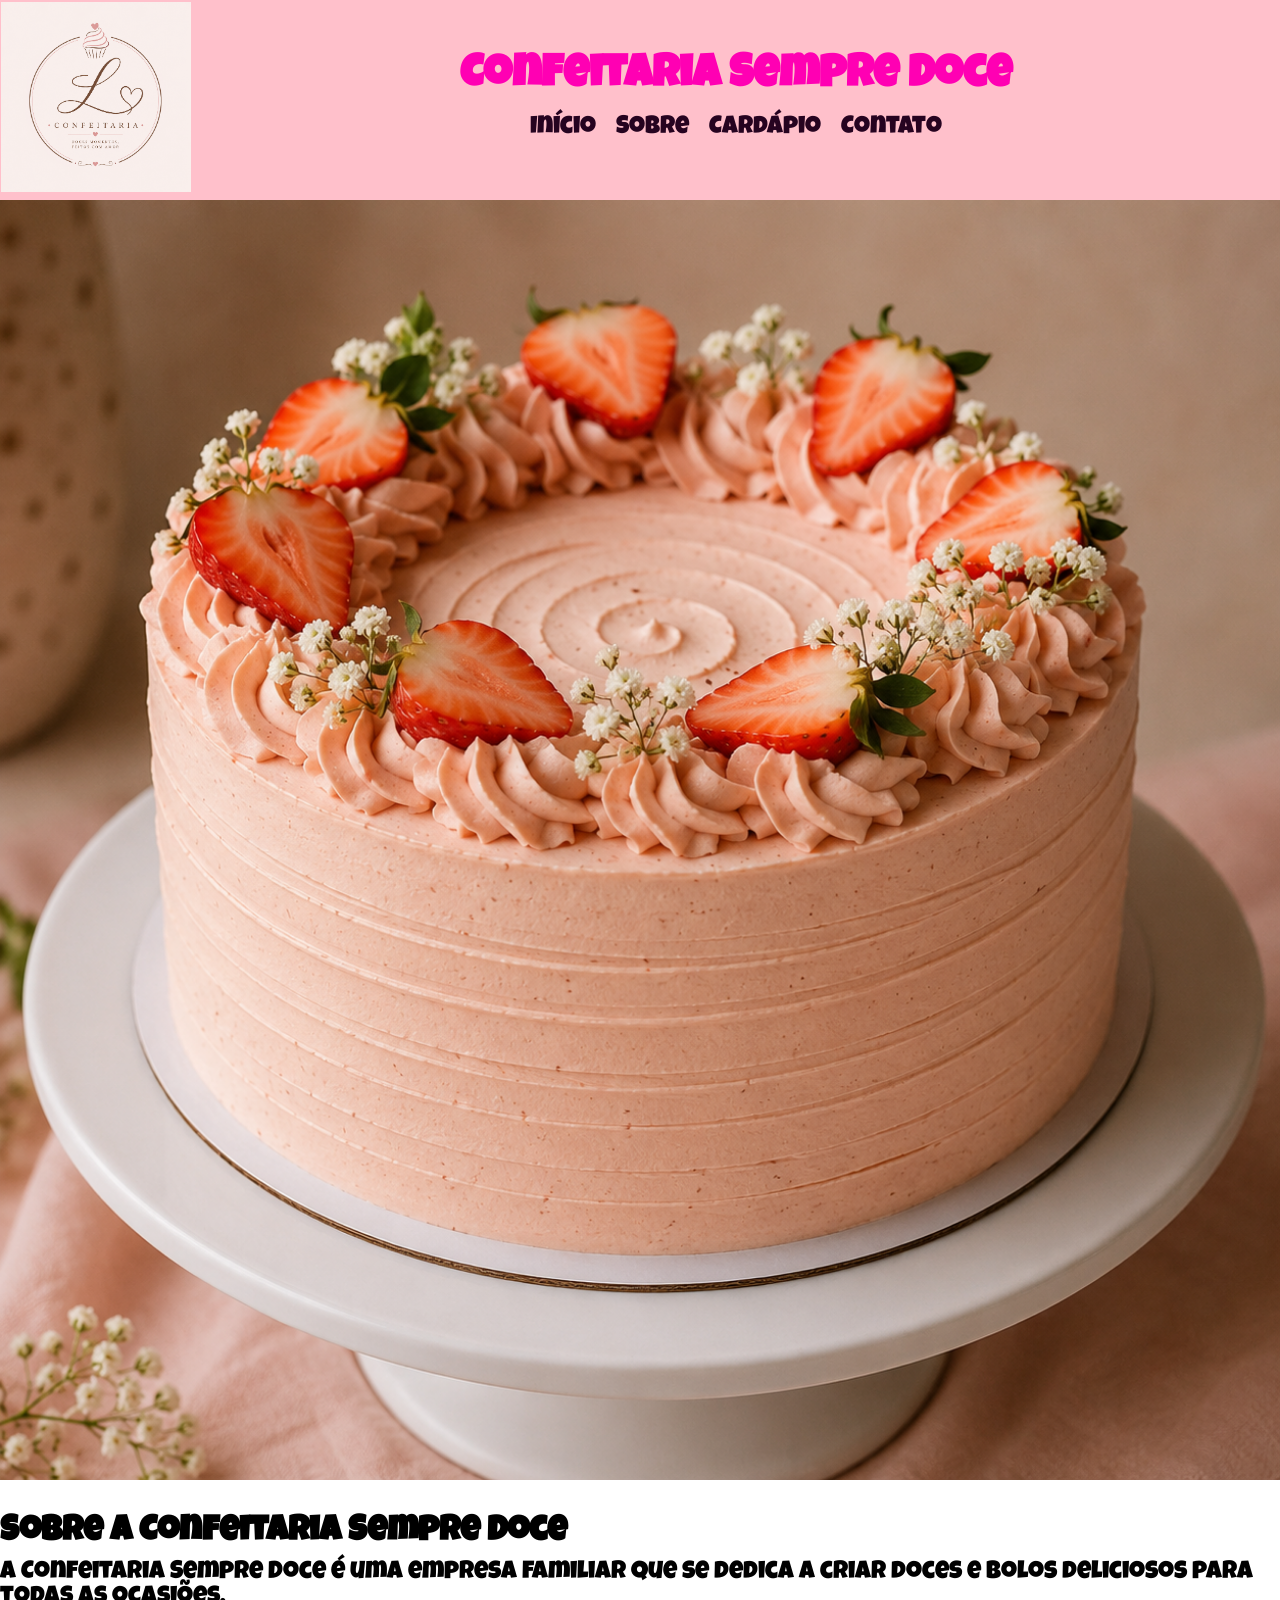
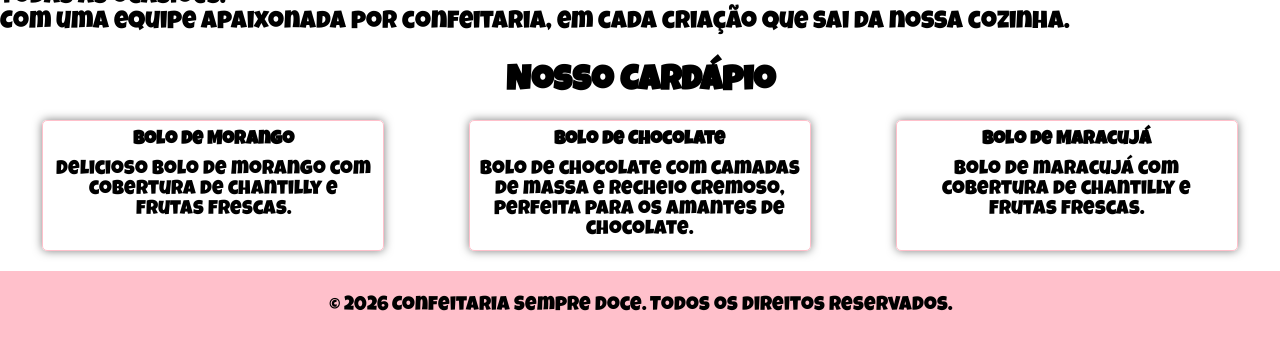
<file: index.html>
<!DOCTYPE html>
<html lang="pt-br">
<head>
    <meta charset="UTF-8">
    <meta name="viewport" content="width=device-width, initial-scale=1.0">
    <title>Confeitaria Sempre Doce</title>
    <link rel="stylesheet" href="css/index.css">

    <link rel="preconnect" href="https://fonts.googleapis.com">
    <link rel="preconnect" href="https://fonts.gstatic.com" crossorigin>
    <link href="https://fonts.googleapis.com/css2?family=Luckiest+Guy&family=Slabo+13px&display=swap" rel="stylesheet">
</head>

<body>

    <header>

        <div class="div-logo">
            <img class="logotipo" src="img/logotipo.png" alt="Logo da Confeitaria Sempre Doce">
        </div>

        <div class="div-menu">

            <h1>Confeitaria Sempre Doce</h1>

            <br/>

            <nav>
                <ul>
                    <li><a href="index.html">Início</a></li>
                    <li><a href="pages/sobre.html">Sobre</a></li>
                    <li><a href="pages/cardapio.html">Cardápio</a></li>
                    <li><a href="pages/contato.html">Contato</a></li>
                </ul>
            </nav>

        </div>

    </header>
        <img id="img-bolo" class="img-bolo" src="img/bolo de morango.png" alt="Banner da Confeitaria Sempre Doce">

        <section class="sobre-nos">
            <h2>Sobre a Confeitaria Sempre Doce</h2>
            <p>
                A Confeitaria Sempre Doce é uma empresa
                familiar que se dedica a criar doces e
                bolos deliciosos para todas as ocasiões.<br/>
                Com uma equipe apaixonada por confeitaria,
                em cada criação que sai da nossa cozinha.
            </p>
        </section>  
        
        <section class="sobre">
            <h2>Nosso Cardápio</h2>

        <div class="menu-cardapio-itens">   

            <div class="menu-cardapio-item">
                <h3>Bolo de Morango</h3>
                <p>
                   Delicioso bolo de morango com cobertura
                   de chantilly e frutas frescas.
                </p>
            </div>

            <div class="menu-cardapio-item">
                <h3>Bolo de Chocolate</h3>
                <p>
                    Bolo de chocolate com camadas de massa
                    e recheio cremoso, perfeita para os
                    amantes de chocolate.
                </p>
            </div>
                
            <div class="menu-cardapio-item">
                <h3>Bolo de Maracujá</h3>
                <p>
                    Bolo de maracujá com cobertura de chantilly 
                    e frutas frescas.
                </p>
            </div>
        </div>
    </section>

    <footer>
        &copy; 2026 Confeitaria Sempre Doce.
        Todos os direitos reservados.
    </footer>

    <script src="js/index.js"></script>
</body>
</html>
</file>
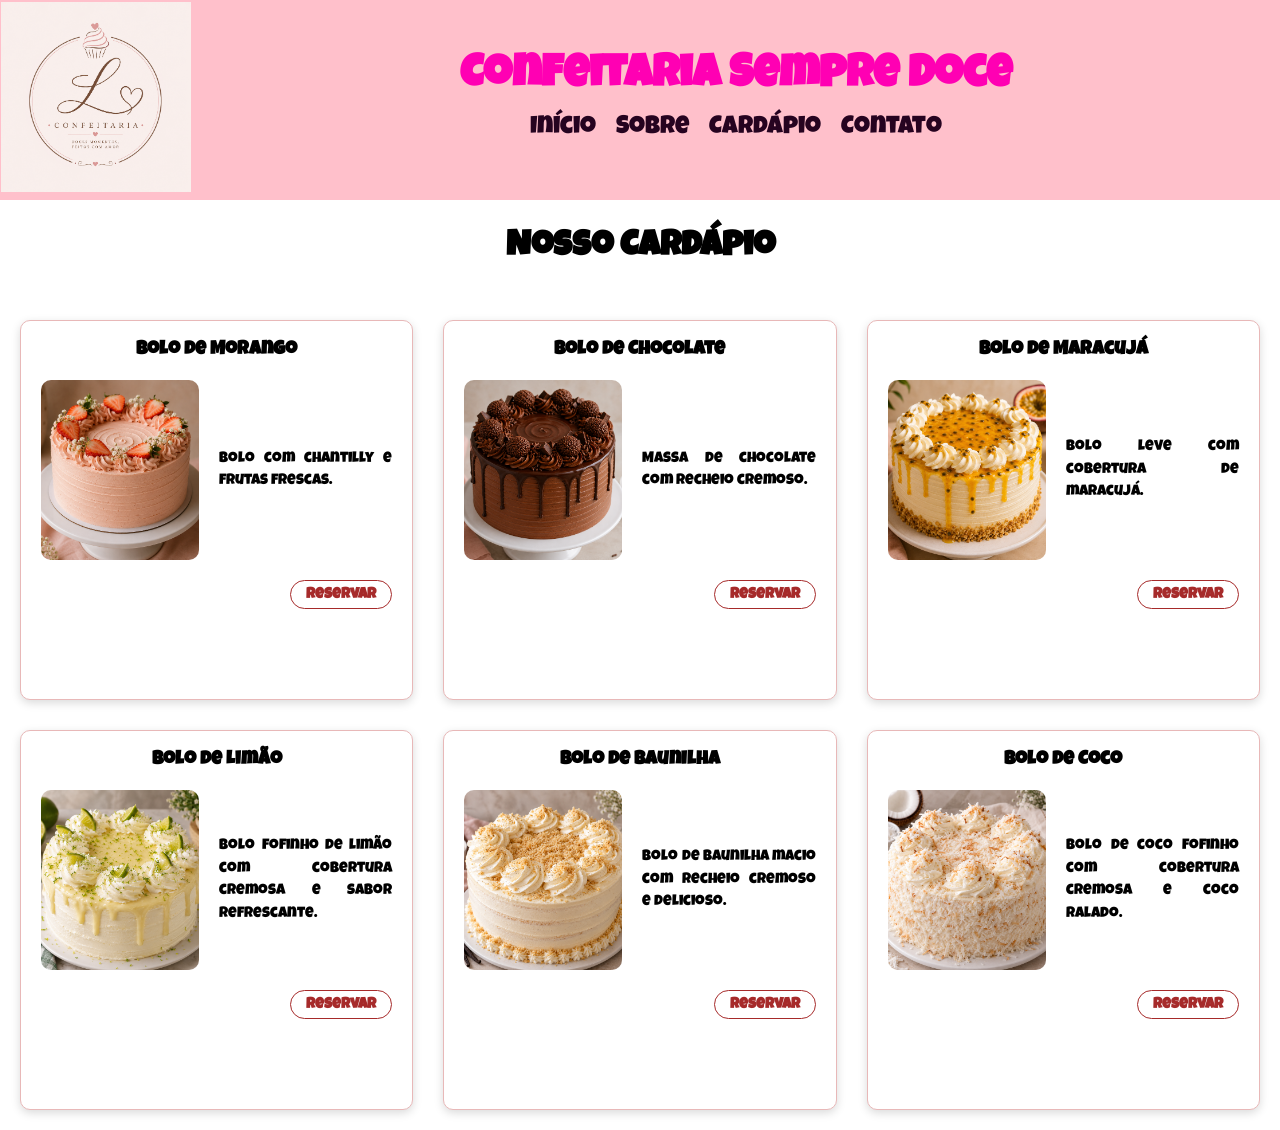
<file: pages/cardapio.html>
<!DOCTYPE html>
<html lang="pt-br">
<head>
    <meta charset="UTF-8">
    <meta name="viewport" content="width=device-width, initial-scale=1.0">
    <title>Cardápio</title>
    <link rel="stylesheet" href="../css/index.css">
    <link rel="stylesheet" href="../css/cardapio.css">
    <link rel="preconnect" href="https://fonts.googleapis.com">
    <link rel="preconnect" href="https://fonts.gstatic.com" crossorigin>
    <link href="https://fonts.googleapis.com/css2?family=Luckiest+Guy&family=Slabo+13px&display=swap" rel="stylesheet">
</head>

<body>
    <header>
        <div class="div-logo">
            <img class="logotipo" src="../img/logotipo.png" alt="Logo da Confeitaria Sempre Doce">
        </div>

        <div class="div-menu">
            <h1>Confeitaria Sempre Doce</h1>
            <br>
            <nav>
                <ul>
                    <li><a href="../index.html">Início</a></li>
                    <li><a href="sobre.html">Sobre</a></li>
                    <li><a href="cardapio.html">Cardápio</a></li>
                    <li><a href="contato.html">Contato</a></li>
                </ul>
            </nav>
        </div>
    </header>

    <section class="sobre">
        <h2>Nosso Cardápio</h2>

        <div class="menu-cardapio-itens">

            <div class="menu-cardapio-item">
                <h3>Bolo de Morango</h3>
                <div class="div-card">
                    <img class="img-cardapio" src="../img/bolo de morango.png" alt="Bolo de Morango">
                    <p>Bolo com chantilly e frutas frescas.</p>
                </div>
                <div class="reservar">
                    <a href="">Reservar</a>
                </div>
            </div>

            <div class="menu-cardapio-item">
                <h3>Bolo de Chocolate</h3>
                <div class="div-card">
                    <img class="img-cardapio" src="../img/bolo de chocolate.png" alt="Bolo de Chocolate">
                    <p>Massa de chocolate com recheio cremoso.</p>
                </div>
                <div class="reservar">
                    <a href="">Reservar</a>
                </div>
            </div>

            <div class="menu-cardapio-item">
                <h3>Bolo de Maracujá</h3>
                <div class="div-card">
                    <img class="img-cardapio" src="../img/bolo de maracujá.png" alt="Bolo de Maracujá">
                    <p>Bolo leve com cobertura de maracujá.</p>
                </div>
                <div class="reservar">
                    <a href="">Reservar</a>
                </div>
            </div>

            <div class="menu-cardapio-item">
                <h3>Bolo de Limão</h3>
                <div class="div-card">
                    <img class="img-cardapio" src="../img/bolo de limão.png" alt="Bolo de Limão">
                    <p>Bolo fofinho de limão com cobertura cremosa e sabor refrescante.</p>
                </div>
                <div class="reservar">
                    <a href="">Reservar</a>
                </div>
            </div>

            <div class="menu-cardapio-item">
                <h3>Bolo de Baunilha</h3>
                <div class="div-card">
                    <img class="img-cardapio" src="../img/bolo de baunilha.png" alt="Bolo de Baunilha">
                    <p>Bolo de baunilha macio com recheio cremoso e delicioso.</p>
                </div>
                <div class="reservar">
                    <a href="">Reservar</a>
                </div>
            </div>

            <div class="menu-cardapio-item">
                <h3>Bolo de Coco</h3>
                <div class="div-card">
                    <img class="img-cardapio" src="../img/bolo de coco.png" alt="Bolo de Coco">
                    <p>Bolo de coco fofinho com cobertura cremosa e coco ralado.</p>
                </div>
                <div class="reservar">
                    <a href="">Reservar</a>
                </div>
            </div>

        </div>
    </section>

    <div id="fade" class="hide"></div>

    <div id="modal" class="hide">
        <div class="centralizado">
            <h2>Reservar Bolo</h2>
            <img src="../img/pix.png" alt="QR-code para pagamento via PIX">
        </div>   

        <div class="fechar">
            <a href="#" id="fechar-modal">Fechar</a>
        </div>

    </div>

</body>
<script src="../js/cardapio.js"></script>
</html>
</file>
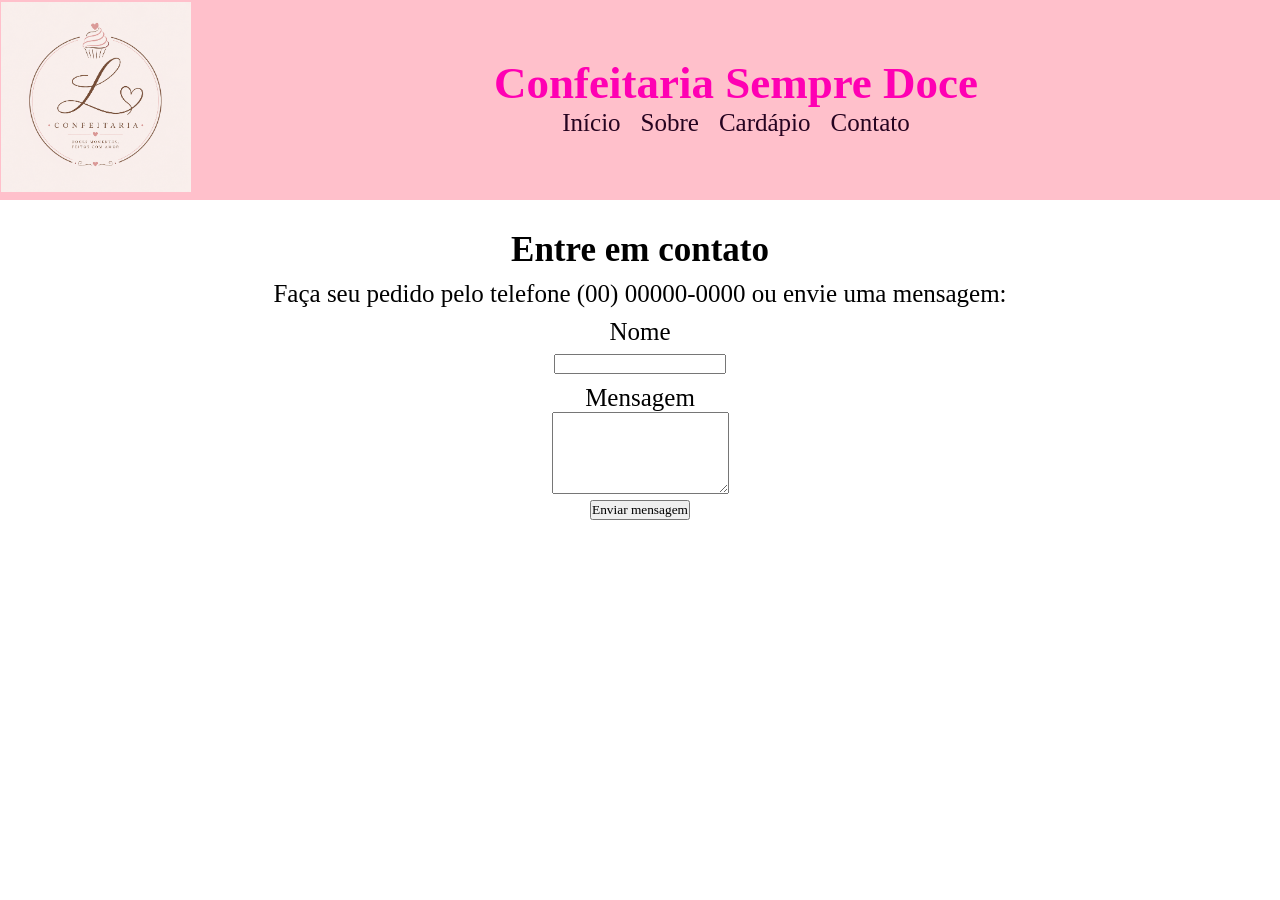
<file: pages/contato.html>
<!DOCTYPE html>
<html lang="pt-BR">
<head>
	<meta charset="UTF-8">
	<meta name="viewport" content="width=device-width, initial-scale=1.0">
	<title>Contato | Confeitaria Sempre Doce</title>
	<link rel="stylesheet" href="../css/index.css">
</head>
<body>
	<header>
		<div class="div-logo"><img class="logotipo" src="../img/logotipo.png" alt="Logo da Confeitaria Sempre Doce"></div>
		<div class="div-menu">
			<h1>Confeitaria Sempre Doce</h1>
			<nav><ul>
				<li><a href="../index.html">Início</a></li>
				<li><a href="sobre.html">Sobre</a></li>
				<li><a href="cardapio.html">Cardápio</a></li>
				<li><a href="contato.html">Contato</a></li>
			</ul></nav>
		</div>
	</header>
	<main class="sobre">
		<h2>Entre em contato</h2>
		<p>Faça seu pedido pelo telefone (00) 00000-0000 ou envie uma mensagem:</p>
		<form action="#" method="post">
			<p><label for="nome">Nome</label><br><input id="nome" name="nome" type="text" required></p>
			<p><label for="mensagem">Mensagem</label><br><textarea id="mensagem" name="mensagem" rows="5" required></textarea></p>
			<button type="submit">Enviar mensagem</button>
		</form>
	</main>
</body>
</html>
</file>
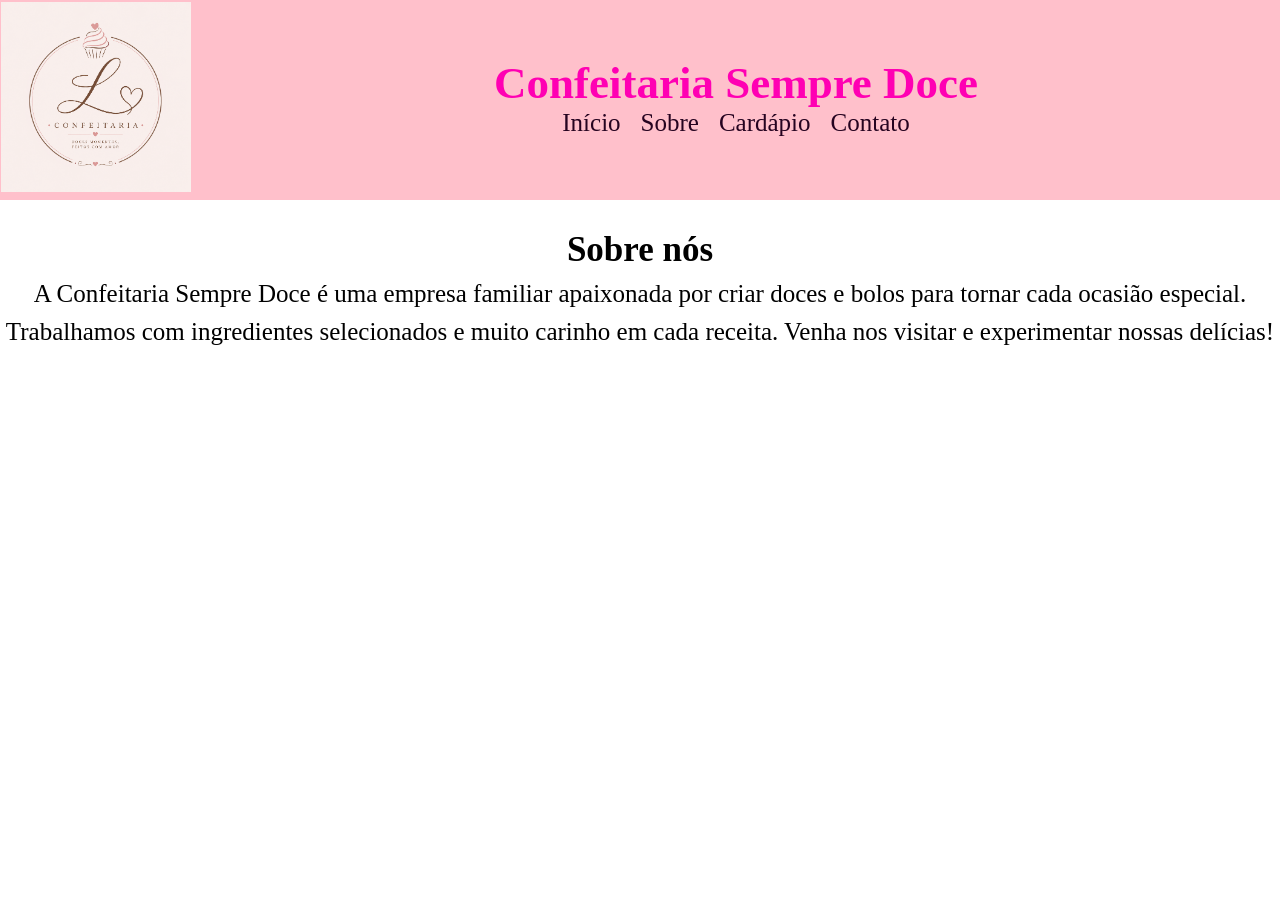
<file: pages/sobre.html>
<!DOCTYPE html>
<html lang="pt-BR">
<head>
	<meta charset="UTF-8">
	<meta name="viewport" content="width=device-width, initial-scale=1.0">
	<title>Sobre | Confeitaria Sempre Doce</title>
	<link rel="stylesheet" href="../css/index.css">
</head>
<body>
	<header>
		<div class="div-logo"><img class="logotipo" src="../img/logotipo.png" alt="Logo da Confeitaria Sempre Doce"></div>
		<div class="div-menu">
			<h1>Confeitaria Sempre Doce</h1>
			<nav><ul>
				<li><a href="../index.html">Início</a></li>
				<li><a href="sobre.html">Sobre</a></li>
				<li><a href="cardapio.html">Cardápio</a></li>
				<li><a href="contato.html">Contato</a></li>
			</ul></nav>
		</div>
	</header>
	<main class="sobre">
		<h2>Sobre nós</h2>
		<p>A Confeitaria Sempre Doce é uma empresa familiar apaixonada por criar doces e bolos para tornar cada ocasião especial.</p>
		<p>Trabalhamos com ingredientes selecionados e muito carinho em cada receita.
				Venha nos visitar e experimentar nossas delícias!
		</p>
	</main>
</body>
</html>
</file>
<file: css/index.css>
* {
    margin: 0;
    padding: 0;
    font-family: "Luckiest Guy", cursive;
}

header {
    height: 200px;
    display: flex;
    background-color: pink;
}

.div-logo {
    width: 15%;
    height: 194px;
    display: flex;
    align-items: center;
    justify-content: center;
}

.div-menu {
    width: 85%;
    height: 194px;
    display: flex;
    flex-direction: column;
    align-items: center;
    justify-content: center;
}

.logotipo {
    height: 190px;
}

nav {
    width: 100%;
    display: flex;
    justify-content: center;
}

ul {
   display:flex;
   gap: 20px;
   justify-content: center;
   list-style-type: none;
   margin: 0 auto;
   padding: 0;
}

h1{
    color: rgb(255, 0, 179);
    font-size: 45px;
}

a {
    font-size: 25px;
    text-decoration: none;
    color: #260320;
}

a:hover {
    color: #ff00bb;
    text-decoration: underline;
}

.img-bolo {
    width: 100%;
    height: 100%;
    object-fit: cover;
}

.sobre {
    text-align: center;
    margin-top: 10px;
}

h2 {
    font-size: 35px;
    margin-top: 30px;
}

p {
    font-size: 25px;
    margin-top: 10px;
}

.menu-cardapio-itens {
    display: flex;
    justify-content: space-around;
    margin-top: 20px;
}

.menu-cardapio-item {
    border: 1px solid pink;
    border-radius: 5px;
    width: 25%;
    box-shadow: 0px 0px 10px rgba(0, 0, 0, 0.5);
    padding: 10px;
}

.menu-cardapio-item p {
    font-size: 20px;
}

footer {
    background-color: pink;
    height: 70px;
    margin-top: 20px;
    font-size: 20px;
    display: flex;
    justify-content: center;
    align-items: center;   
}
</file>
<file: css/cardapio.css>
.menu-cardapio-itens {
    display: grid;
    grid-template-columns: repeat(3, 1fr);
    gap: 30px;
    padding: 20px;
}

.menu-cardapio-item {
    width: 100%;
    min-height: 380px;
    padding: 20px;
    background-color: white;
    border: 1px solid #e8b8b8;
    border-radius: 10px;
    box-shadow: 0 3px 10px rgba(0, 0, 0, 0.15);
    box-sizing: border-box;
    transition: 0.3s;
}

.menu-cardapio-item:hover {
    transform: translateY(-5px);
    box-shadow: 0 8px 20px rgba(0, 0, 0, 0.18);
}

.menu-cardapio-item h3 {
    text-align: center;
    margin-bottom: 20px;
}

.div-card {
    display: flex;
    align-items: center;
    gap: 20px;
}

.img-cardapio {
    width: 45%;
    height: 180px;
    object-fit: cover;
    border-radius: 10px;
}

.div-card p {
    width: 55%;
    margin: 0;
    font-size: 15px;
    line-height: 1.5;
    text-align: justify;
}

.reservar {
    text-align: right;
    margin-top: 20px;
}

.reservar a {
    display: inline-block;
    font-size: 15px;
    font-weight: bold;
    color: #a62a2a;
    text-decoration: none;
    border: 1px solid #a62a2a;
    border-radius: 15px;
    padding: 6px 15px;
    transition: 0.3s;
}

.reservar a:hover {
    background-color: #a62a2a;
    color: white;
    transform: scale(1.05);
}

.sobre h2 {
    text-align: center;
    margin-bottom: 35px;
}

@media (max-width: 768px) {
    .menu-cardapio-itens {
        grid-template-columns: 1fr;
    }

    .menu-cardapio-item {
        width: 90%;
        margin: auto;
    }

    .div-card {
        gap: 15px;
    }

    .img-cardapio {
        width: 45%;
    }

    .div-card p {
        width: 55%;
    }
}

.hide {
    display: none;
}

.fade {
    position: fixed;
    top: 0;
    left: 0;
    width: 100%;
    height: 100%;
    background-color: rgba(0, 0, 0, 0.5);
    z-index: 1;
}

.modal {
    position: fixed;
    top: 50%;
    left: 50%;
    transform: translate(-50%, -50%);
    background-color: white;
    border-radius: 10px;
    width: 300px;
    padding: 30px;
    z-index: 2;
}

.fechar {
    text-align: right;
}

.button-reserva {
    text-decoration: none;
    cursor: pointer;
    font-size: 20px;
    background-color: transparent;
    border: 0px;
    color:#e8b8b8;
    font-weight: bold;
}

.button-reserva:hover {
    text-decoration: underline;
}
</file>
